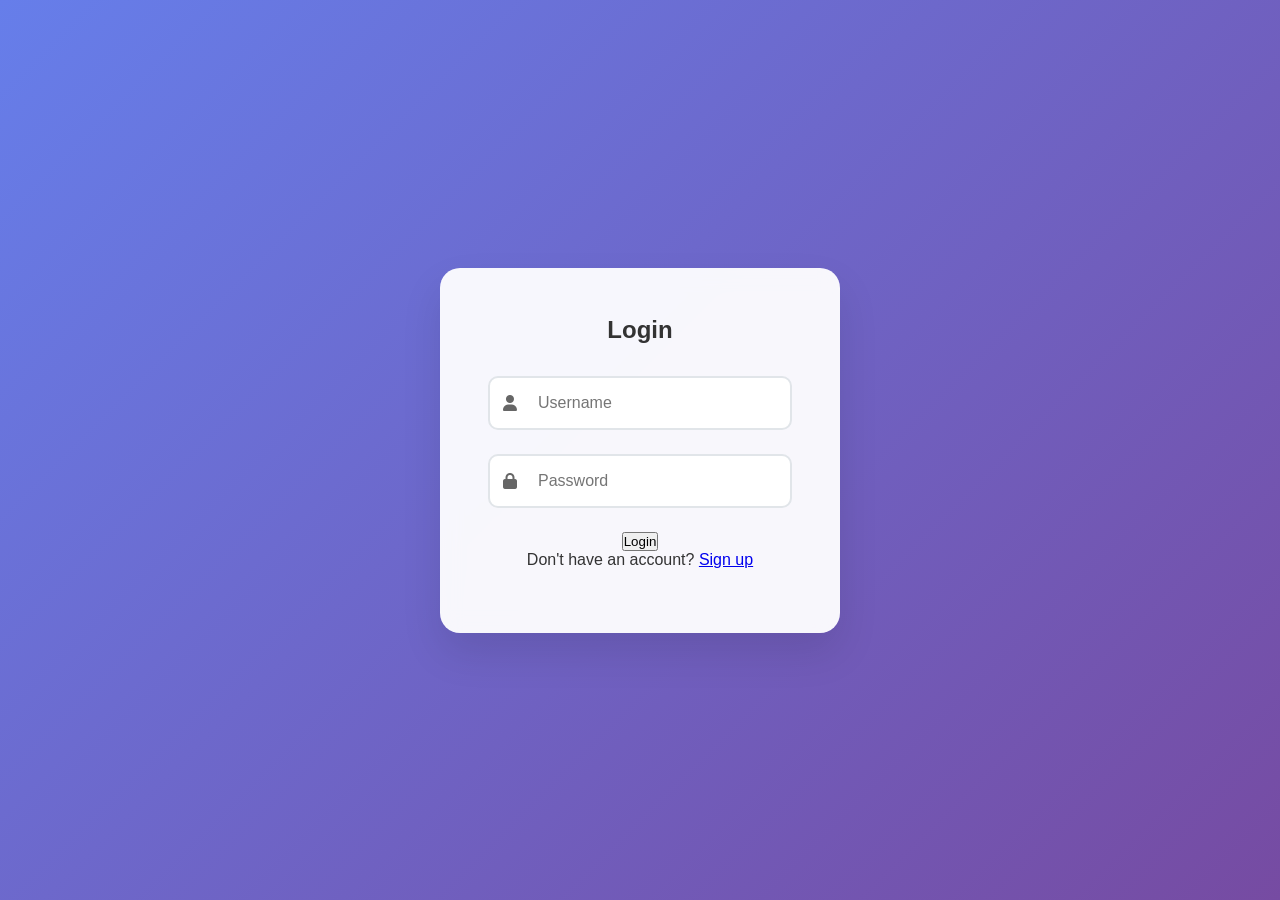
<file: Index.html>
<!DOCTYPE html>
<html lang="en">
<head>
    <meta charset="UTF-8">
    <meta name="viewport" content="width=device-width, initial-scale=1.0">
    <title>Student Utility - Login</title>
    <link rel="stylesheet" href="style.css">
    <link rel="stylesheet" href="https://cdnjs.cloudflare.com/ajax/libs/font-awesome/6.0.0/css/all.min.css">
</head>
<body>
    <div class="auth-container">
        <div class="auth-card">
            <h2>Login</h2>
            <form id="login-form">
                <div class="input-group">
                    <i class="fas fa-user"></i>
                    <input type="text" id="username" placeholder="Username" required>
                </div>
                <div class="input-group">
                    <i class="fas fa-lock"></i>
                    <input type="password" id="password" placeholder="Password" required>
                </div>
                <button type="submit">Login</button>
            </form>
            <p>Don't have an account? <a href="signup.html">Sign up</a></p>
            <div id="message"></div>
        </div>
    </div>
    <script src="script.js"></script>
</body>
</html>
</file>
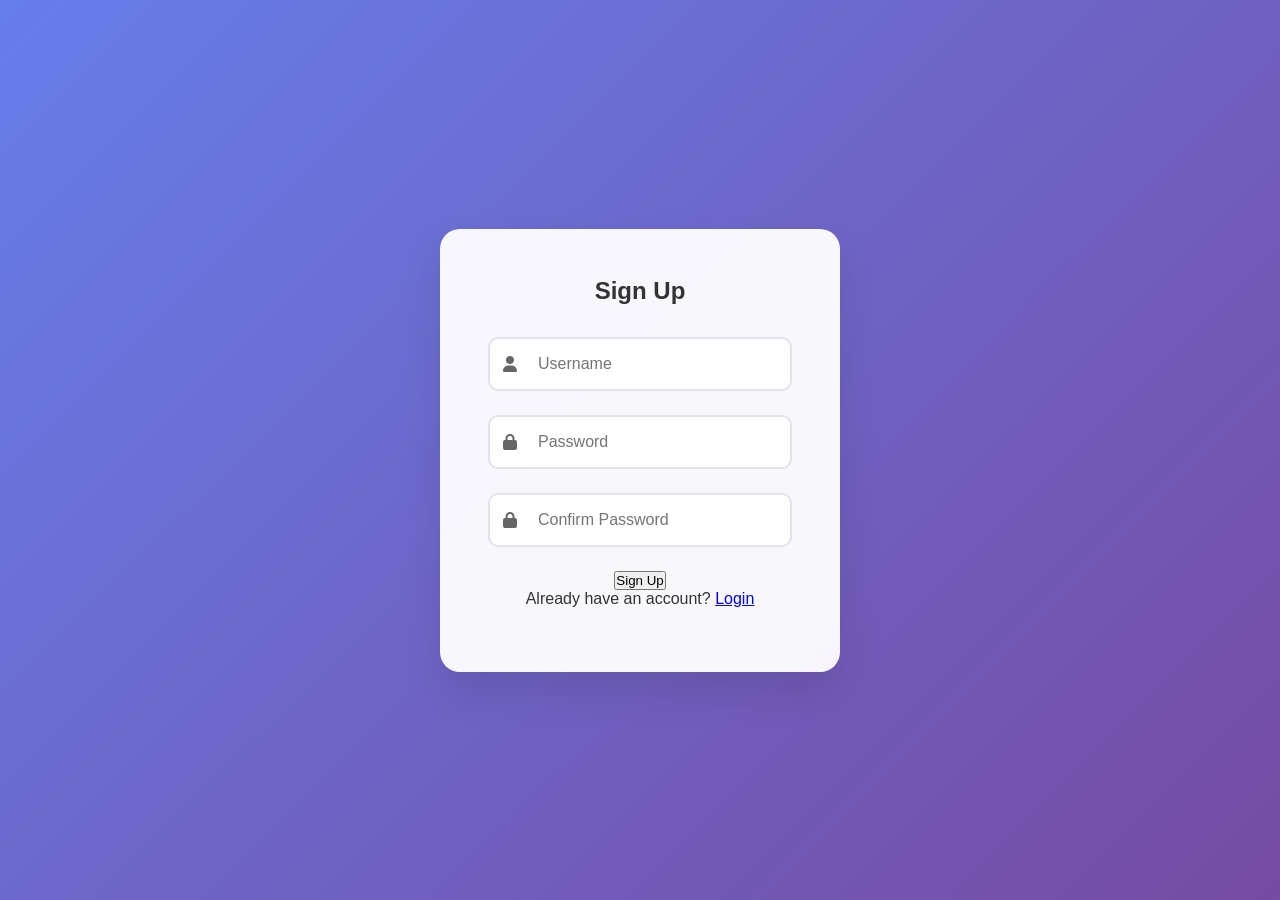
<file: signup.html>
<!DOCTYPE html>
<html lang="en">
<head>
    <meta charset="UTF-8">
    <meta name="viewport" content="width=device-width, initial-scale=1.0">
    <title>Student Utility - Sign Up</title>
    <link rel="stylesheet" href="style.css">
    <link rel="stylesheet" href="https://cdnjs.cloudflare.com/ajax/libs/font-awesome/6.0.0/css/all.min.css">
</head>
<body>
    <div class="auth-container">
        <div class="auth-card">
            <h2>Sign Up</h2>
            <form id="signup-form">
                <div class="input-group">
                    <i class="fas fa-user"></i>
                    <input type="text" id="username" placeholder="Username" required>
                </div>
                <div class="input-group">
                    <i class="fas fa-lock"></i>
                    <input type="password" id="password" placeholder="Password" required>
                </div>
                <div class="input-group">
                    <i class="fas fa-lock"></i>
                    <input type="password" id="confirm-password" placeholder="Confirm Password" required>
                </div>
                <button type="submit">Sign Up</button>
            </form>
            <p>Already have an account? <a href="index.html">Login</a></p>
            <div id="message"></div>
        </div>
    </div>
    <script src="script.js"></script>
</body>
</html>
</file>
<file: style.css>
/* Reset and base styles */
* {
    margin: 0;
    padding: 0;
    box-sizing: border-box;
}

body {
    font-family: 'Segoe UI', Tahoma, Geneva, Verdana, sans-serif;
    background: linear-gradient(135deg, #667eea 0%, #764ba2 100%);
    min-height: 100vh;
    color: #333;
}

header {
    background: rgba(255, 255, 255, 0.1);
    backdrop-filter: blur(10px);
    color: white;
    padding: 1rem 2rem;
    display: flex;
    justify-content: space-between;
    align-items: center;
    box-shadow: 0 2px 20px rgba(0, 0, 0, 0.1);
}

header h1 {
    font-size: 1.8rem;
}

.logout-btn, .back-btn {
    background: rgba(255, 255, 255, 0.2);
    color: white;
    border: none;
    padding: 0.5rem 1rem;
    border-radius: 25px;
    cursor: pointer;
    transition: all 0.3s ease;
}

.logout-btn:hover, .back-btn:hover {
    background: rgba(255, 255, 255, 0.3);
    transform: translateY(-2px);
}

main {
    padding: 2rem;
    max-width: 1200px;
    margin: 0 auto;
}

/* Auth styles */
.auth-container {
    display: flex;
    justify-content: center;
    align-items: center;
    min-height: 100vh;
    padding: 2rem;
}

.auth-card {
    background: rgba(255, 255, 255, 0.95);
    backdrop-filter: blur(10px);
    border-radius: 20px;
    padding: 3rem;
    box-shadow: 0 20px 40px rgba(0, 0, 0, 0.1);
    width: 100%;
    max-width: 400px;
    text-align: center;
}

.auth-card h2 {
    margin-bottom: 2rem;
    color: #333;
}

.input-group {
    position: relative;
    margin-bottom: 1.5rem;
}

.input-group i {
    position: absolute;
    left: 15px;
    top: 50%;
    transform: translateY(-50%);
    color: #666;
}

.input-group input {
    width: 100%;
    padding: 1rem 1rem 1rem 3rem;
    border: 2px solid #e1e5e9;
    border-radius: 10px;
    font-size: 1rem;
    transition: border-color 0.3s ease;
}

.input-group input:focus {
    outline: none;
    border-color: #667eea;
}

#auth-btn {
    width: 100%;
    padding: 1rem;
    background: linear-gradient(135deg, #667eea 0%, #764ba2 100%);
    color: white;
    border: none;
    border-radius: 10px;
    font-size: 1.1rem;
    cursor: pointer;
    transition: transform 0.3s ease;
}

#auth-btn:hover {
    transform: translateY(-2px);
}

#toggle-text {
    margin-top: 1.5rem;
    color: #666;
}

#toggle-link {
    color: #667eea;
    text-decoration: none;
    font-weight: bold;
}

#message {
    margin-top: 1rem;
    font-weight: bold;
}

#message.success {
    color: #28a745;
}

#message.error {
    color: #dc3545;
}

/* Welcome section */
.welcome-section {
    margin-bottom: 2rem;
}

.welcome-card {
    background: linear-gradient(135deg, #667eea 0%, #764ba2 100%);
    color: white;
    border-radius: 20px;
    padding: 2rem;
    box-shadow: 0 10px 30px rgba(0, 0, 0, 0.2);
    display: flex;
    justify-content: space-between;
    align-items: center;
    flex-wrap: wrap;
    gap: 1rem;
}

.profile-info {
    display: flex;
    align-items: center;
    gap: 1rem;
}

.avatar {
    width: 60px;
    height: 60px;
    background: rgba(255, 255, 255, 0.2);
    border-radius: 50%;
    display: flex;
    align-items: center;
    justify-content: center;
    font-size: 1.5rem;
    backdrop-filter: blur(10px);
}

.user-details h2 {
    margin: 0;
    font-size: 1.5rem;
    font-weight: 300;
}

.user-details p {
    margin: 0.5rem 0 0 0;
    font-size: 1.1rem;
    opacity: 0.9;
}

.motivational-quote {
    text-align: right;
    flex: 1;
    min-width: 200px;
}

.motivational-quote p {
    font-size: 1.2rem;
    font-style: italic;
    margin: 0;
    opacity: 0.9;
    animation: fadeInQuote 2s ease-in-out;
}

@keyframes fadeInQuote {
    0% {
        opacity: 0;
        transform: translateY(10px);
    }
    100% {
        opacity: 0.9;
        transform: translateY(0);
    }
}

.dashboard-card {
    background: rgba(255, 255, 255, 0.95);
    backdrop-filter: blur(10px);
    border-radius: 20px;
    padding: 3rem;
    text-align: center;
    cursor: pointer;
    transition: all 0.3s ease;
    box-shadow: 0 10px 30px rgba(0, 0, 0, 0.1);
}

.dashboard-card:hover {
    transform: translateY(-10px);
    box-shadow: 0 20px 40px rgba(0, 0, 0, 0.2);
}

.dashboard-card i {
    font-size: 4rem;
    color: #667eea;
    margin-bottom: 1rem;
}

.dashboard-card h3 {
    margin-bottom: 1rem;
    color: #333;
}

.dashboard-card p {
    color: #666;
}

/* Calculator styles */
.calculator-container {
    display: flex;
    justify-content: center;
    align-items: center;
    flex: 1;
}

.calculator-main {
    display: flex;
    height: calc(100vh - 80px);
    position: relative;
}

.history-toggle {
    position: fixed;
    top: 50%;
    right: 20px;
    transform: translateY(-50%);
    background: linear-gradient(135deg, #667eea 0%, #764ba2 100%);
    color: white;
    border: none;
    border-radius: 50%;
    width: 60px;
    height: 60px;
    cursor: pointer;
    box-shadow: 0 4px 15px rgba(0, 0, 0, 0.2);
    transition: all 0.3s ease;
    z-index: 1000;
}

.history-toggle:hover {
    transform: translateY(-50%) scale(1.1);
    box-shadow: 0 6px 20px rgba(0, 0, 0, 0.3);
}

.history-toggle i {
    font-size: 1.2rem;
}

.history-drawer {
    position: fixed;
    top: 80px;
    right: -400px;
    width: 350px;
    height: calc(100vh - 80px);
    background: rgba(255, 255, 255, 0.95);
    backdrop-filter: blur(10px);
    box-shadow: -5px 0 20px rgba(0, 0, 0, 0.1);
    transition: right 0.3s ease;
    z-index: 999;
    display: flex;
    flex-direction: column;
}

.history-drawer.open {
    right: 0;
}

.history-drawer.open::before {
    content: '';
    position: fixed;
    top: 80px;
    left: 0;
    width: calc(100vw - 350px);
    height: calc(100vh - 80px);
    background: rgba(0, 0, 0, 0.3);
    z-index: -1;
}

.history-header {
    display: flex;
    justify-content: space-between;
    align-items: center;
    padding: 1rem 1.5rem;
    border-bottom: 1px solid #e1e5e9;
    background: rgba(102, 126, 234, 0.1);
}

.history-header h3 {
    margin: 0;
    color: #333;
    font-size: 1.2rem;
}

.close-drawer {
    background: none;
    border: none;
    font-size: 1.5rem;
    cursor: pointer;
    color: #666;
    padding: 0;
    width: 30px;
    height: 30px;
    display: flex;
    align-items: center;
    justify-content: center;
    border-radius: 50%;
    transition: background-color 0.3s ease;
}

.close-drawer:hover {
    background-color: rgba(0, 0, 0, 0.1);
}

#calculator-history-list {
    flex: 1;
    padding: 1rem;
    overflow-y: auto;
}

.history-item {
    background: #f8f9fa;
    padding: 1rem;
    margin-bottom: 0.5rem;
    border-radius: 10px;
    border-left: 4px solid #667eea;
}

.display {
    margin-bottom: 1.5rem;
}

#display {
    width: 100%;
    padding: 1rem;
    font-size: 2rem;
    text-align: right;
    border: 2px solid #e1e5e9;
    border-radius: 10px;
    background: #f8f9fa;
}

.buttons {
    display: grid;
    grid-template-columns: repeat(4, 1fr);
    gap: 1rem;
}

.btn {
    padding: 1rem;
    font-size: 1.2rem;
    border: none;
    border-radius: 10px;
    cursor: pointer;
    transition: all 0.3s ease;
    font-weight: bold;
}

.btn:hover {
    transform: translateY(-2px);
}

.number {
    background: #f8f9fa;
    color: #333;
}

.operator {
    background: #667eea;
    color: white;
}

.clear {
    background: #dc3545;
    color: white;
}

.delete {
    background: #ffc107;
    color: #333;
}

.equals {
    background: #28a745;
    color: white;
    grid-column: span 2;
}

.zero {
    grid-column: span 2;
}

/* CGPA styles */
.cgpa-container {
    display: grid;
    grid-template-columns: 1fr;
    gap: 2rem;
    max-width: 800px;
    margin: 0 auto;
}

.history-toggle {
    position: fixed;
    top: 50%;
    right: 20px;
    transform: translateY(-50%);
    background: linear-gradient(135deg, #667eea 0%, #764ba2 100%);
    color: white;
    border: none;
    border-radius: 50%;
    width: 60px;
    height: 60px;
    cursor: pointer;
    box-shadow: 0 4px 15px rgba(0, 0, 0, 0.2);
    transition: all 0.3s ease;
    z-index: 1000;
}

.history-toggle:hover {
    transform: translateY(-50%) scale(1.1);
    box-shadow: 0 6px 20px rgba(0, 0, 0, 0.3);
}

.history-toggle i {
    font-size: 1.2rem;
}

.history-drawer {
    position: fixed;
    top: 80px;
    right: -400px;
    width: 350px;
    height: calc(100vh - 80px);
    background: rgba(255, 255, 255, 0.95);
    backdrop-filter: blur(10px);
    box-shadow: -5px 0 20px rgba(0, 0, 0, 0.1);
    transition: right 0.3s ease;
    z-index: 999;
    display: flex;
    flex-direction: column;
}

.history-drawer.open {
    right: 0;
}

.history-drawer.open::before {
    content: '';
    position: fixed;
    top: 80px;
    left: 0;
    width: calc(100vw - 350px);
    height: calc(100vh - 80px);
    background: rgba(0, 0, 0, 0.3);
    z-index: -1;
}

.history-header {
    display: flex;
    justify-content: space-between;
    align-items: center;
    padding: 1rem 1.5rem;
    border-bottom: 1px solid #e1e5e9;
    background: rgba(102, 126, 234, 0.1);
}

.history-header h3 {
    margin: 0;
    color: #333;
    font-size: 1.2rem;
}

.close-drawer {
    background: none;
    border: none;
    font-size: 1.5rem;
    cursor: pointer;
    color: #666;
    padding: 0;
    width: 30px;
    height: 30px;
    display: flex;
    align-items: center;
    justify-content: center;
    border-radius: 50%;
    transition: background-color 0.3s ease;
}

.close-drawer:hover {
    background-color: rgba(0, 0, 0, 0.1);
}

#cgpa-history-list {
    flex: 1;
    padding: 1rem;
    overflow-y: auto;
}

#courses-container, #semesters-container {
    margin-bottom: 1.5rem;
}

.course, .semester-input {
    display: flex;
    gap: 1rem;
    margin-bottom: 1rem;
    align-items: center;
}

.grade, .credit, .sgpa-input {
    padding: 0.5rem;
    border: 2px solid #e1e5e9;
    border-radius: 5px;
    flex: 1;
}

.remove-course, .remove-semester {
    background: #dc3545;
    color: white;
    border: none;
    border-radius: 50%;
    width: 30px;
    height: 30px;
    cursor: pointer;
    display: flex;
    align-items: center;
    justify-content: center;
}

.add-btn, .calculate-btn {
    background: linear-gradient(135deg, #667eea 0%, #764ba2 100%);
    color: white;
    border: none;
    padding: 0.75rem 1.5rem;
    border-radius: 10px;
    cursor: pointer;
    margin-right: 1rem;
    transition: transform 0.3s ease;
}

.add-btn:hover, .calculate-btn:hover {
    transform: translateY(-2px);
}

.result {
    margin-top: 1rem;
    padding: 1rem;
    background: #f8f9fa;
    border-radius: 10px;
    font-weight: bold;
    text-align: center;
}

.message {
    margin-top: 1rem;
    padding: 1rem;
    border-radius: 10px;
    text-align: center;
    font-weight: bold;
}

#history-list {
    max-height: 300px;
    overflow-y: auto;
}

.history-item {
    background: #f8f9fa;
    padding: 1rem;
    margin-bottom: 0.5rem;
    border-radius: 10px;
    border-left: 4px solid #667eea;
}

/* Planner styles */
.planner-container {
    display: grid;
    grid-template-columns: 1fr;
    gap: 2rem;
    max-width: 800px;
    margin: 0 auto;
}

.task-input-container {
    display: flex;
    gap: 1rem;
    margin-top: 1rem;
}

#task-input {
    flex: 1;
    padding: 0.75rem;
    border: 2px solid #e1e5e9;
    border-radius: 10px;
    font-size: 1rem;
    transition: border-color 0.3s ease;
}

#task-input:focus {
    outline: none;
    border-color: #667eea;
}

.add-task-btn {
    background: linear-gradient(135deg, #667eea 0%, #764ba2 100%);
    color: white;
    border: none;
    padding: 0.75rem 1.5rem;
    border-radius: 10px;
    cursor: pointer;
    font-weight: bold;
    transition: transform 0.3s ease;
    display: flex;
    align-items: center;
    gap: 0.5rem;
}

.add-task-btn:hover {
    transform: translateY(-2px);
}

.tasks-list {
    margin-top: 1rem;
}

.task-item {
    display: flex;
    align-items: center;
    padding: 1rem;
    background: #f8f9fa;
    border-radius: 10px;
    margin-bottom: 0.75rem;
    border-left: 4px solid #667eea;
    transition: all 0.3s ease;
    opacity: 1;
    transform: translateX(0);
}

.task-item.completed {
    background: #d4edda;
    border-left-color: #28a745;
    text-decoration: line-through;
    opacity: 0.7;
}

.task-item.removing {
    transform: translateX(-100%);
    opacity: 0;
}

.task-checkbox {
    width: 20px;
    height: 20px;
    margin-right: 1rem;
    cursor: pointer;
    accent-color: #28a745;
}

.task-text {
    flex: 1;
    font-size: 1rem;
    color: #333;
}

.task-item.completed .task-text {
    color: #6c757d;
}

.task-actions {
    display: flex;
    gap: 0.5rem;
}

.task-delete {
    background: #dc3545;
    color: white;
    border: none;
    border-radius: 50%;
    width: 30px;
    height: 30px;
    cursor: pointer;
    display: flex;
    align-items: center;
    justify-content: center;
    transition: background-color 0.3s ease;
}

.task-delete:hover {
    background: #c82333;
}

.empty-state {
    text-align: center;
    padding: 3rem 1rem;
    color: #6c757d;
}

.empty-state i {
    font-size: 3rem;
    margin-bottom: 1rem;
    opacity: 0.5;
}

.progress-container {
    margin-top: 1rem;
}

.progress-stats {
    display: flex;
    justify-content: space-around;
    margin-bottom: 1.5rem;
}

.stat {
    text-align: center;
}

.stat-number {
    display: block;
    font-size: 2rem;
    font-weight: bold;
    color: #667eea;
}

.stat-label {
    font-size: 0.9rem;
    color: #666;
}

.progress-bar {
    width: 100%;
    height: 10px;
    background: #e1e5e9;
    border-radius: 5px;
    overflow: hidden;
}

.progress-fill {
    height: 100%;
    background: linear-gradient(135deg, #667eea 0%, #764ba2 100%);
    border-radius: 5px;
    width: 0%;
    transition: width 0.5s ease;
}

/* Celebration overlay */
.celebration-overlay {
    position: fixed;
    top: 0;
    left: 0;
    width: 100%;
    height: 100%;
    background: rgba(0, 0, 0, 0.8);
    display: flex;
    justify-content: center;
    align-items: center;
    z-index: 2000;
    opacity: 0;
    visibility: hidden;
    transition: all 0.3s ease;
}

.celebration-overlay.show {
    opacity: 1;
    visibility: visible;
}

.celebration-content {
    text-align: center;
    color: white;
    animation: bounceIn 0.6s ease;
}

@keyframes bounceIn {
    0% {
        transform: scale(0.3);
        opacity: 0;
    }
    50% {
        transform: scale(1.05);
    }
    70% {
        transform: scale(0.9);
    }
    100% {
        transform: scale(1);
        opacity: 1;
    }
}

.celebration-stickers {
    display: flex;
    justify-content: center;
    gap: 1rem;
    margin-bottom: 1rem;
}

.sticker {
    font-size: 2rem;
    animation: float 2s ease-in-out infinite;
}

.sticker:nth-child(1) { animation-delay: 0s; }
.sticker:nth-child(2) { animation-delay: 0.2s; }
.sticker:nth-child(3) { animation-delay: 0.4s; }
.sticker:nth-child(4) { animation-delay: 0.6s; }
.sticker:nth-child(5) { animation-delay: 0.8s; }
.sticker:nth-child(6) { animation-delay: 1s; }

@keyframes float {
    0%, 100% {
        transform: translateY(0px);
    }
    50% {
        transform: translateY(-20px);
    }
}

.celebration-content h3 {
    font-size: 2rem;
    margin-bottom: 0.5rem;
}

.celebration-content p {
    font-size: 1.2rem;
    opacity: 0.9;
}

/* Responsive Design */
@media (max-width: 768px) {
    header {
        padding: 1rem;
        flex-direction: column;
        text-align: center;
    }

    header h1 {
        font-size: 1.5rem;
        margin-bottom: 1rem;
    }

    main {
        padding: 1rem;
    }

    .welcome-card {
        flex-direction: column;
        text-align: center;
        padding: 1.5rem;
    }

    .profile-info {
        justify-content: center;
    }

    .motivational-quote {
        text-align: center;
    }

    .dashboard-container {
        grid-template-columns: 1fr;
        gap: 1rem;
    }

    .dashboard-card {
        padding: 2rem 1rem;
    }

    .calculator-container {
        padding: 0;
    }

    .calculator {
        padding: 1.5rem;
        max-width: 100%;
    }

    .buttons {
        grid-template-columns: repeat(4, 1fr);
        gap: 0.5rem;
    }

    .btn {
        padding: 0.75rem;
        font-size: 1rem;
    }

    .history-drawer {
        width: 300px;
    }

    .cgpa-container {
        gap: 1rem;
    }

    .card {
        padding: 1.5rem;
    }

    .task-input-container {
        flex-direction: column;
        gap: 0.75rem;
    }

    .add-task-btn {
        width: 100%;
    }

    .task-item {
        padding: 0.75rem;
        flex-wrap: wrap;
    }

    .progress-stats {
        flex-direction: column;
        gap: 1rem;
    }

    .celebration-content h3 {
        font-size: 1.5rem;
    }

    .celebration-stickers {
        flex-wrap: wrap;
        justify-content: center;
    }
}

@media (max-width: 480px) {
    .calculator {
        padding: 1rem;
    }

    .display #display {
        font-size: 1.5rem;
        padding: 0.75rem;
    }

    .btn {
        padding: 0.5rem;
        font-size: 0.9rem;
    }

    .history-drawer {
        width: 280px;
    }

    .welcome-card {
        padding: 1rem;
    }

    .avatar {
        width: 50px;
        height: 50px;
        font-size: 1.2rem;
    }

    .user-details h2 {
        font-size: 1.2rem;
    }
}
</file>
